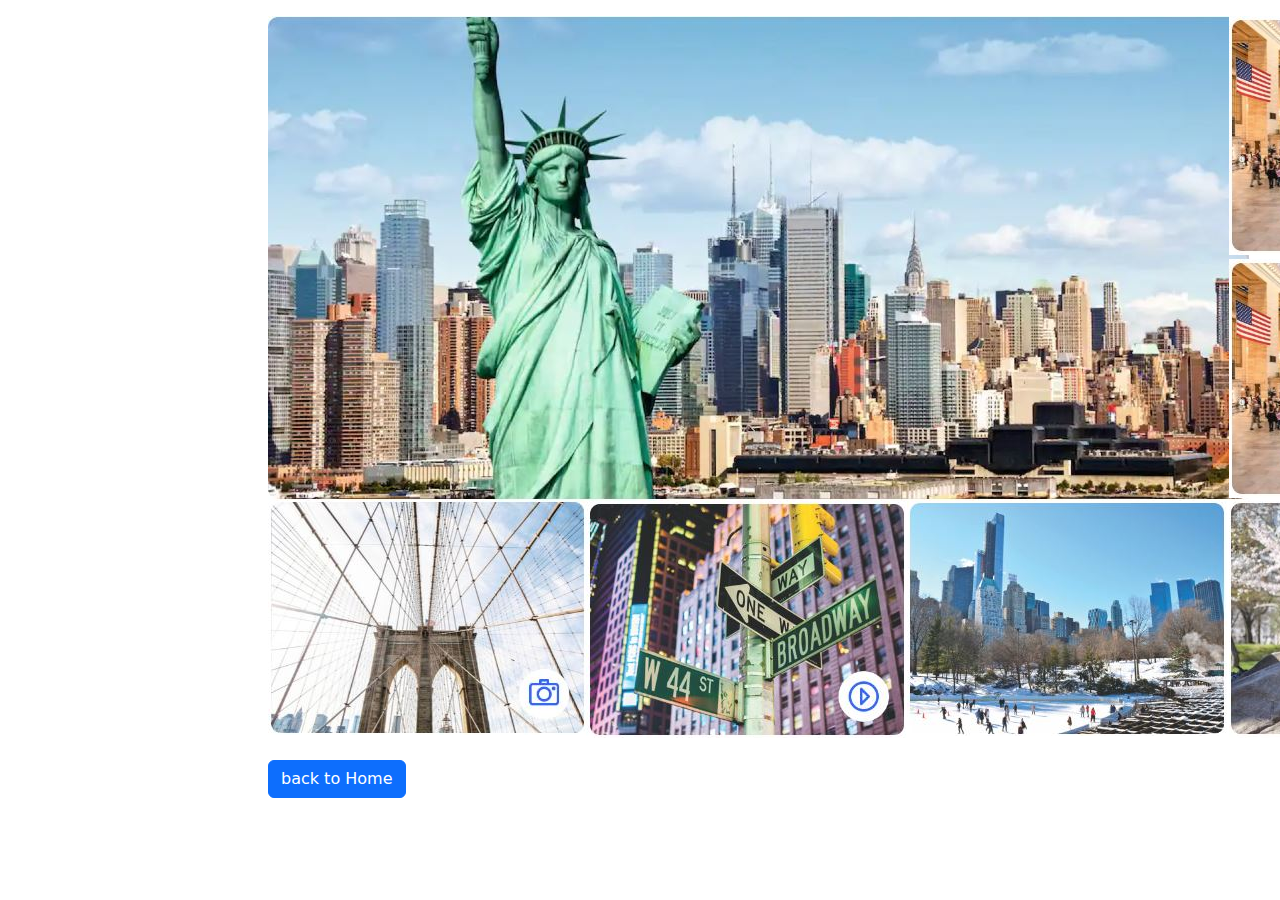
<file: Task2.html>
<!DOCTYPE html>
<html lang="en">
  <head>
    <meta charset="UTF-8" />
    <!-- Bootstrap CSS -->
    <link
      href="https://cdn.jsdelivr.net/npm/bootstrap@5.1.3/dist/css/bootstrap.min.css"
      rel="stylesheet"
    />

    <!-- Bootstrap icons -->
    <link
      rel="stylesheet"
      href="https://cdn.jsdelivr.net/npm/bootstrap-icons@1.11.3/font/bootstrap-icons.min.css"
    />
    <!-- My CSS -->
    <!-- <link rel="stylesheet" href="style.css" /> -->
    <!-- My CSS -->

    <title>Test Task</title>

    <style>
      .container {
        width: 60%;
        margin: 1rem auto;
      }

      .parent {
        display: grid;
        grid-template-columns: repeat(5, 1fr);
        grid-template-rows: repeat(3, 1fr);
        grid-column-gap: 0px;
        grid-row-gap: 0px;
        margin: auto;
      }

      .div1 {
        grid-area: 1 / 1 / 3 / 4;
      }
      .div2 {
        grid-area: 1 / 4 / 2 / 5;
      }
      .div3 {
        grid-area: 2 / 4 / 3 / 5;
      }
      .div4 {
        grid-area: 3 / 4 / 4 / 5;
      }
      .div5 {
        grid-area: 3 / 1 / 4 / 2;
      }
      .div6 {
        grid-area: 3 / 2 / 4 / 3;
      }
      .div7 {
        grid-area: 3 / 3 / 4 / 4;
      }
    </style>
  </head>
  <body>
    <div class="container mt-3">
      <div class="parent">
        <div class="div1">
          <img src="img/ImgGrid/1.JPG" />
        </div>
        <div class="div2">
          <img src="img/ImgGrid/3.JPG" />
        </div>
        <div class="div3">
          <img src="img/ImgGrid/3.JPG" />
        </div>
        <div class="div4">
          <img src="img/ImgGrid/4.JPG" />
        </div>
        <div class="div5">
          <img src="img/ImgGrid/5.JPG" />
        </div>
        <div class="div6">
          <img src="img/ImgGrid/6.JPG" />
        </div>
        <div class="div7">
          <img src="img/ImgGrid/7.JPG" />
        </div>
      </div>
    </div>
    <div class="container mt-3">
      <a href="./index.html" class="btn btn-primary">back to Home</a>
    </div>
  </body>
</html>
</file>
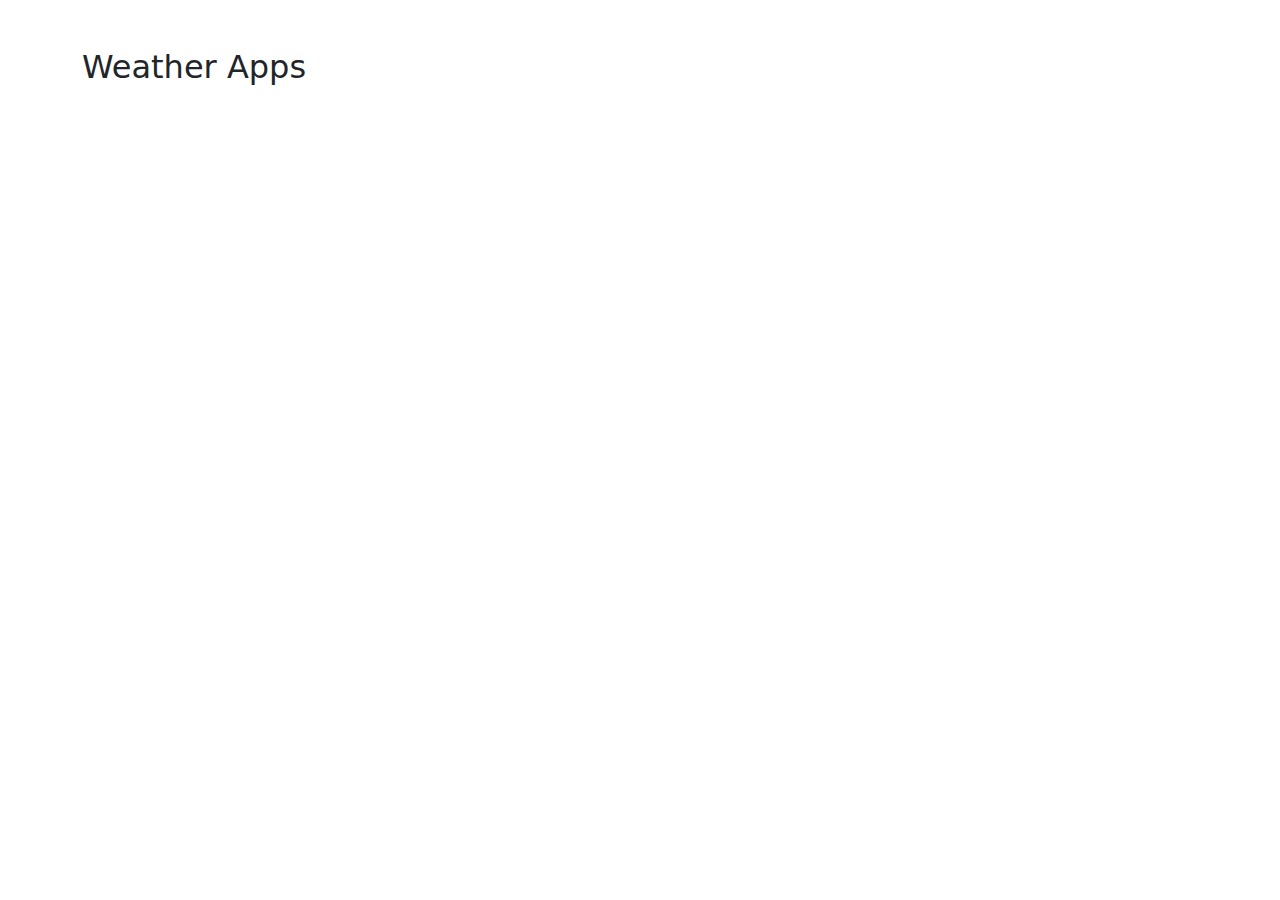
<file: Task4.html>
<!DOCTYPE html>
<html>
  <head>
    <meta charset="utf-8" />
    <meta name="viewport" content="width=device-width, initial-scale=1" />
    <title>Weather Apps</title>
    <link
      href="https://stackpath.bootstrapcdn.com/bootstrap/5.0.0-alpha1/css/bootstrap.min.css"
      rel="stylesheet"
    />
    <link
      href="https://cdnjs.cloudflare.com/ajax/libs/font-awesome/4.0.3/css/font-awesome.css"
      rel="stylesheet"
    />
    <style>
      .scroll {
        flex: 1;
        display: flex;
        flex-wrap: nowrap;
        overflow-x: auto;
      }

      .card {
        flex: auto;
        flex-shrink: 0;
        max-width: 150px;
        margin-right: 20px;
        border-radius: 15px;
      }
      #avatar {
        max-width: 100px;
      }
      .card-title {
        padding-top: 20px;
      }
    </style>
    <script type="text/javascript" src=""></script>
    <script
      type="text/javascript"
      src="https://cdn.jsdelivr.net/npm/popper.js@1.16.0/dist/umd/popper.min.js"
    ></script>
    <script
      type="text/javascript"
      src="https://stackpath.bootstrapcdn.com/bootstrap/5.0.0-alpha1/js/bootstrap.min.js"
    ></script>
  </head>

  <body oncontextmenu="return false" class="snippet-body">
    <section class="pt-5 pb-5">
      <div class="container">
        <h2>Weather Apps</h2>
        <div id="data-container" class="scroll"></div>
      </div>
    </section>

    <script>
      document.addEventListener("DOMContentLoaded", function () {
        let headers = new Headers();
        headers.append("Accept", "application/json");
        // Make API call
        fetch("https://www.holiday-weather.com/new_york_city/liveWeatherData")
          .then((response) => response.json())
          .then((data) => {
            const cardContainer = document.getElementById("data-container");
            Object.keys(data).forEach((date) => {
              const deals = data[date];
              // Create a card for each deal
              deals.forEach((deal) => {
                const card = document.createElement("div");
                card.className = "card";
                card.innerHTML = `
                                <div class="card-body">
                                    <h5 class="card-title">${deal.datetime}</h5>
                                    <h6 class="card-subtitle mb-2 text-muted">${deal.c}°C / ${deal.f}°F</h6>
                                    <img src="${deal.icon}" id="avatar" alt="Weather Icon" />
                                </div>
                            `;
                cardContainer.appendChild(card);
              });
            });
          })
          .catch((error) => console.log("Error fetching data:", error.message));
      });
    </script>
  </body>
</html>
</file>
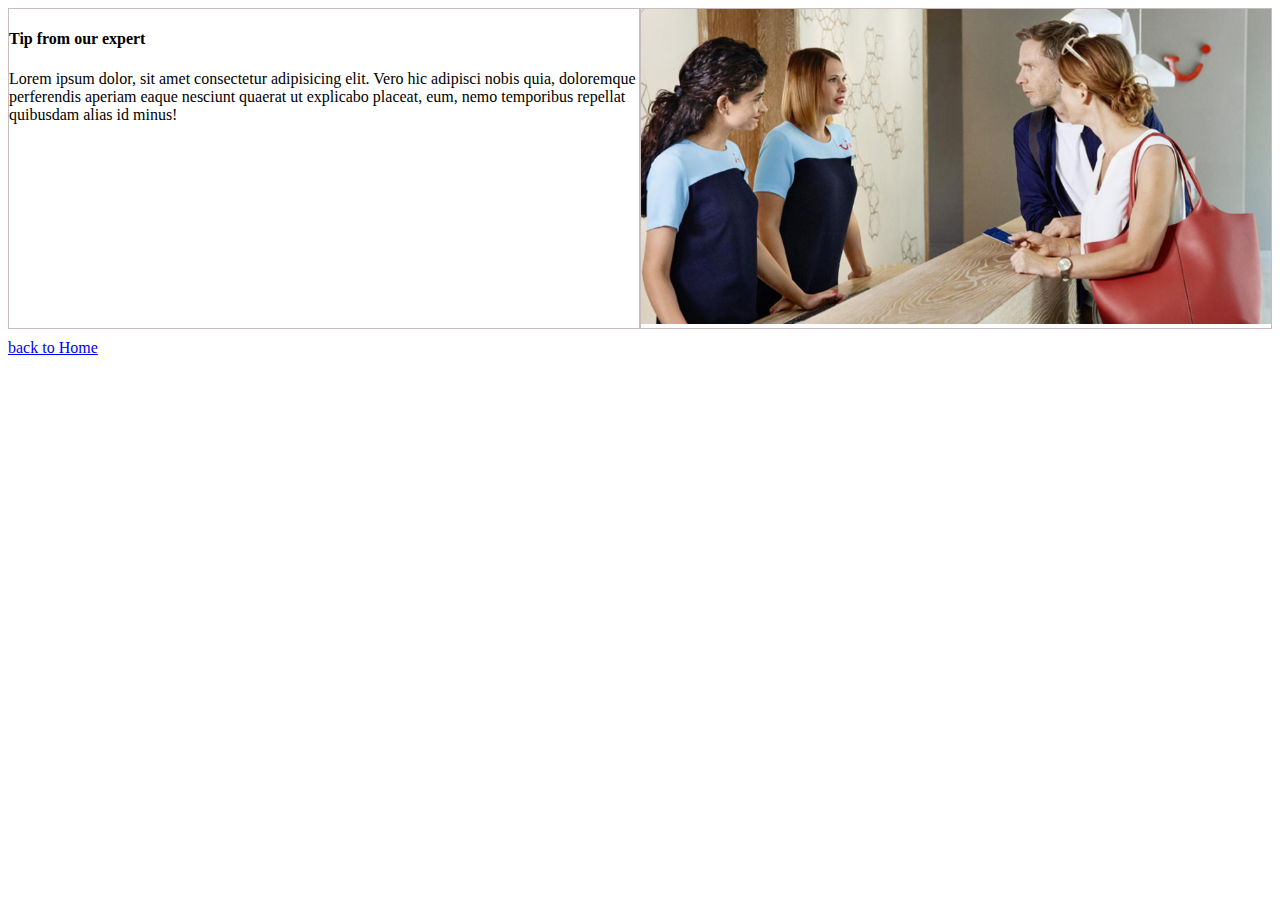
<file: Task5.html>
<!DOCTYPE html>
<html lang="en">
  <head>
    <meta charset="UTF-8" />
    <meta name="viewport" content="width=device-width, initial-scale=1.0" />
    <title>Flexbox with Bootstrap</title>

    <!-- Bootstrap CSS -->
    <link
      href="https://cdn.jsdelivr.net/npm/bootstrap@5.0.2/dist/css/bootstrap.min.css"
      rel="stylesheet"
      integrity="sha384-EVSTQN3/azprG1Anm3QDgpJLIm9Nao0Yz1ztcQTwFspd3yD65VohhpuuCOmLASjC"
      crossorigin="anonymous"
    />

    <!-- Bootstrap icons -->
    <link
      rel="stylesheet"
      href="https://cdn.jsdelivr.net/npm/bootstrap-icons@1.11.3/font/bootstrap-icons.min.css"
    />
    <style>
      /* Custom CSS for Flexbox */
      .flex-container {
        display: flex;
        flex-wrap: wrap;
        justify-content: space-between; /* Adjust as needed */
      }
      .flex-item {
        width: 50%; /* Adjust width as needed */
        margin-bottom: 10px; /* Adjust margin as needed */

        flex: 1; /* Make flex item fill available space */
        border: 0.3px solid rgb(199, 189, 189); /* Border style */
      }

      /* Custom CSS for bordered flex container */
      .bordered-flex-container {
        display: flex;
        border: 0.1px solid #000; /* Border style */
        padding: 10px; /* Optional padding for spacing */
      }
      /* Custom CSS for bordered flex item */
      .bordered-flex-item {
        flex: 1; /* Make flex item fill available space */
        border: 0.3px solid #000; /* Border style */
        padding: 10px; /* Optional padding for spacing */
      }
    </style>
  </head>
  <body>
    <div class="container">
      <div class="flex-container mt-3">
        <!-- Bordered flex container -->

        <div class="flex-item p-3">
          <h4 class="title">Tip from our expert</h4>
          <p class="fw-lighter">
            Lorem ipsum dolor, sit amet consectetur adipisicing elit. Vero hic
            adipisci nobis quia, doloremque perferendis aperiam eaque nesciunt
            quaerat ut explicabo placeat, eum, nemo temporibus repellat
            quibusdam alias id minus!
          </p>
        </div>
        <div class="flex-item">
          <img src="./img/FlexImg.jpg" style="width: 100%" />
        </div>
      </div>
    </div>
    <div class="container">
      <a href="./index.html" class="btn btn-primary">back to Home</a>
    </div>
  </body>
</html>
</file>
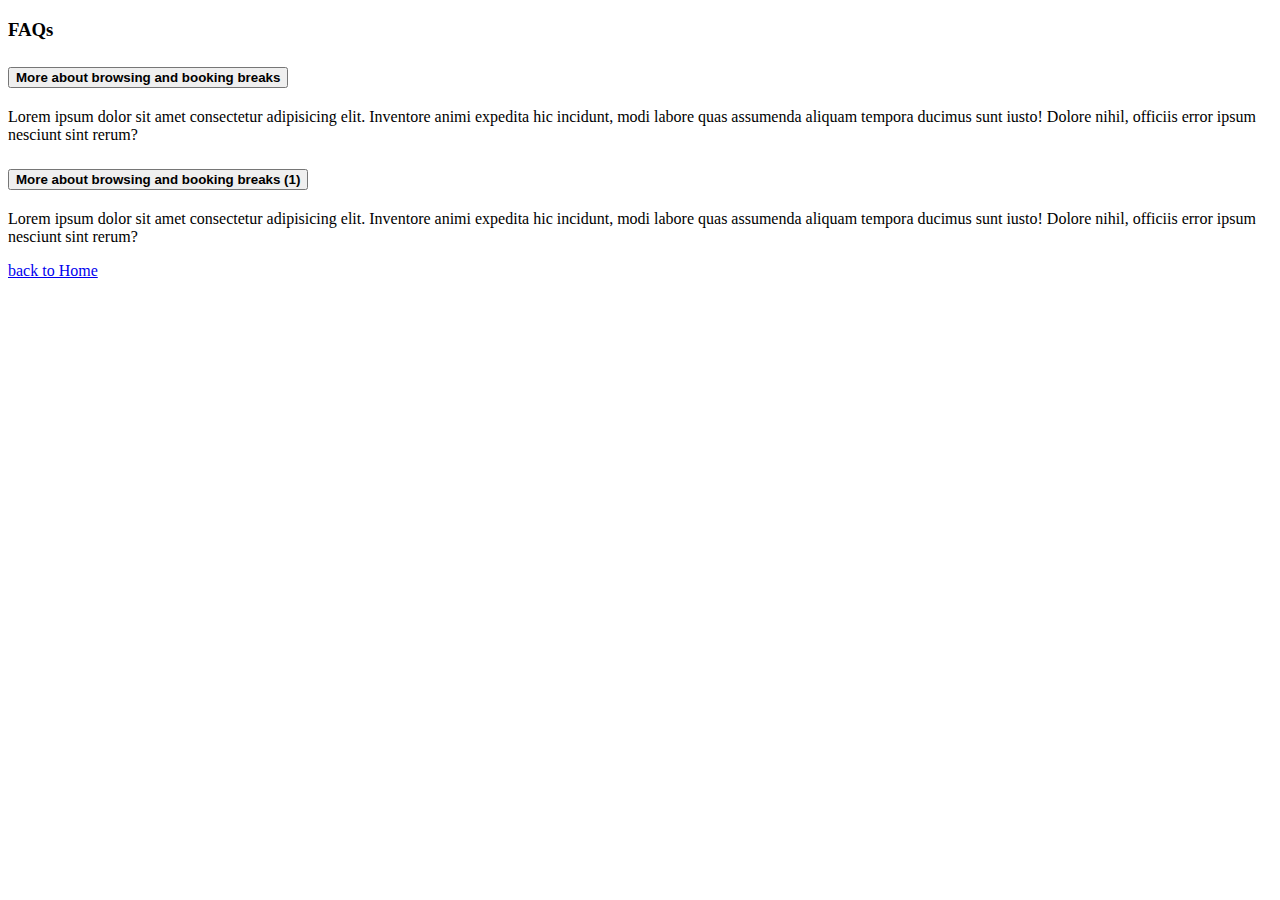
<file: Task7.html>
<!DOCTYPE html>
<html lang="en">
  <head>
    <meta charset="UTF-8" />
    <meta http-equiv="X-UA-Compatible" content="IE=edge" />
    <meta name="viewport" content="width=device-width, initial-scale=1.0" />
    <link
      href="https://cdn.jsdelivr.net/npm/bootstrap@5.0.2/dist/css/bootstrap.min.css"
      rel="stylesheet"
      integrity="sha384-EVSTQN3/azprG1Anm3QDgpJLIm9Nao0Yz1ztcQTwFspd3yD65VohhpuuCOmLASjC"
      crossorigin="anonymous"
    />
    <script
      src="https://cdn.jsdelivr.net/npm/bootstrap@5.0.2/dist/js/bootstrap.bundle.min.js"
      integrity="sha384-MrcW6ZMFYlzcLA8Nl+NtUVF0sA7MsXsP1UyJoMp4YLEuNSfAP+JcXn/tWtIaxVXM"
      crossorigin="anonymous"
    ></script>
    <title>Test Task</title>
  </head>
  <body>
    <div class="container mt-3">
      <h3>FAQs</h3>
    </div>

    <div class="container mt-3">
      <div class="accordion mt-3" id="accordionExample">
        <div class="accordion-item">
          <h2 class="accordion-header" id="headingOne">
            <button
              class="accordion-button"
              type="button"
              data-bs-toggle="collapse"
              data-bs-target="#collapseOne"
              aria-expanded="true"
              aria-controls="collapseOne"
            >
              <strong>More about browsing and booking breaks</strong>
            </button>
          </h2>
          <div
            id="collapseOne"
            class="accordion-collapse collapse show"
            aria-labelledby="headingOne"
            data-bs-parent="#accordionExample"
          >
            <div class="accordion-body">
              <p class="fs-6">
                Lorem ipsum dolor sit amet consectetur adipisicing elit.
                Inventore animi expedita hic incidunt, modi labore quas
                assumenda aliquam tempora ducimus sunt iusto! Dolore nihil,
                officiis error ipsum nesciunt sint rerum?
              </p>
            </div>
          </div>
        </div>
      </div>
      <div class="accordion mt-3" id="accordionExample">
        <div class="accordion-item">
          <h2 class="accordion-header" id="headingOne">
            <button
              class="accordion-button collapsed"
              type="button"
              data-bs-toggle="collapse"
              data-bs-target="#collapseTwo"
              aria-expanded="true"
              aria-controls="collapseTwo"
            >
              <strong>More about browsing and booking breaks (1)</strong>
            </button>
          </h2>
          <div
            id="collapseTwo"
            class="accordion-collapse collapse"
            aria-labelledby="headingOne"
            data-bs-parent="#accordionExample"
          >
            <div class="accordion-body">
              <p class="fs-6">
                Lorem ipsum dolor sit amet consectetur adipisicing elit.
                Inventore animi expedita hic incidunt, modi labore quas
                assumenda aliquam tempora ducimus sunt iusto! Dolore nihil,
                officiis error ipsum nesciunt sint rerum?
              </p>
            </div>
          </div>
        </div>
      </div>
    </div>
    <div class="container mt-3">
      <a href="./index.html" class="btn btn-primary">back to Home</a>
    </div>
  </body>
</html>
</file>
<file: style.css>
.breadcrumb {
  padding: 20px 15px;
  background-color: #e8eaed;
}
.breadcrumb ul {
  padding: 0;
  margin: 0;
}
.breadcrumb ul li {
  list-style: none;
  display: inline;
  /* text-transform: uppercase; */
  font-size: 1rem;
}
.breadcrumb ul li::after {
  content: "\27E9";
  padding: 0 8px;
  color: #ea4335;
}
.breadcrumb ul li:last-child:after {
  content: "";
}
.breadcrumb ul li a {
  color: #4285f4;
  text-decoration: none;
  -webkit-transition: color 0.7s ease-in;
  transition: color 0.7s ease-in;
}
.breadcrumb ul li a:hover {
  color: #1459cc;
}

*,
*::after,
*::before {
  margin: 0;
  padding: 0;
  box-sizing: inherit;
}

html {
  box-sizing: border-box;
  font-size: 62.5%;
}

body {
  font-family: "Nunito", sans-serif;
  color: #333;
  font-weight: 300;
  line-height: 1.6;
}

.container {
  width: 60%;
  margin: 2rem auto;
}

.gallery {
  display: grid;
  grid-template-columns: repeat(8, 1fr);
  grid-template-rows: repeat(8, 5vw);
  grid-gap: 1.5rem;
}

.gallery__img {
  width: 100%;
  height: 100%;
  object-fit: cover;
  display: block;
}

.gallery__item--1 {
  grid-column-start: 1;
  grid-column-end: 7;
  grid-row-start: 1;
  grid-row-end: 6;

  /** Alternative Syntax **/
  /* grid-column: 1 / span 2;  */
  /* grid-row: 1 / span 2; */
}

.gallery__item--2 {
  grid-column-start: 7;
  grid-column-end: 9;
  grid-row-start: 1;
  grid-row-end: 4;

  /** Alternative Syntax **/
  /* grid-column: 3 / span 2;  */
  /* grid-row: 1 / span 2; */
}

.gallery__item--3 {
  grid-column-start: 7;
  grid-column-end: 9;
  grid-row-start: 4;
  grid-row-end: 6;

  /** Alternative Syntax **/
  /* grid-column: 5 / span 4;
  grid-row: 1 / span 5; */
}

.gallery__item--4 {
  grid-column-start: 7;
  grid-column-end: 9;
  grid-row-start: 6;
  grid-row-end: 9;

  /** Alternative Syntax **/
  /* grid-column: 1 / span 4;  */
  /* grid-row: 3 / span 3; */
}

.gallery__item--5 {
  grid-column-start: 1;
  grid-column-end: 3;
  grid-row-start: 6;
  grid-row-end: 9;

  /** Alternative Syntax **/
  /* grid-column: 1 / span 4; */
  /* grid-row: 6 / span 3; */
}

.gallery__item--6 {
  grid-column-start: 3;
  grid-column-end: 5;
  grid-row-start: 6;
  grid-row-end: 9;

  /** Alternative Syntax **/
  /* grid-column: 5 / span 4; */
  /* grid-row: 6 / span 3; */
}

.gallery__item--7 {
  grid-column-start: 5;
  grid-column-end: 7;
  grid-row-start: 6;
  grid-row-end: 9;

  /** Alternative Syntax **/
  /* grid-column: 5 / span 4; */
  /* grid-row: 6 / span 3; */
}

/* .parent {
  display: grid;
  grid-template-columns: repeat(4, 1fr);
  grid-template-rows: repeat(3, 1fr);
  grid-column-gap: 8px;
  grid-row-gap: 8px;
} */

.parent {
  display: grid;
  grid-template-columns: repeat(8, 1fr);
  grid-template-rows: repeat(6, 1fr);
  grid-column-gap: 3px;
  grid-row-gap: 3px;
}

.div1 {
  grid-area: 1 / 7 / 4 / 9;
}
.div2 {
  grid-area: 4 / 7 / 7 / 9;
}
.div3 {
  grid-area: 4 / 5 / 7 / 7;
}
.div4 {
  grid-area: 4 / 3 / 7 / 5;
}
.div5 {
  grid-area: 4 / 1 / 7 / 3;
}
.div6 {
  grid-area: 1 / 1 / 4 / 7;
}

/* the slides */
.slick-slide {
  margin: 0 10px;
}

/* the slides */
.slick-slide {
  margin: 0 10px;
}

.slick-prev:before,
.slick-next:before {
  color: #000;
}
</file>
